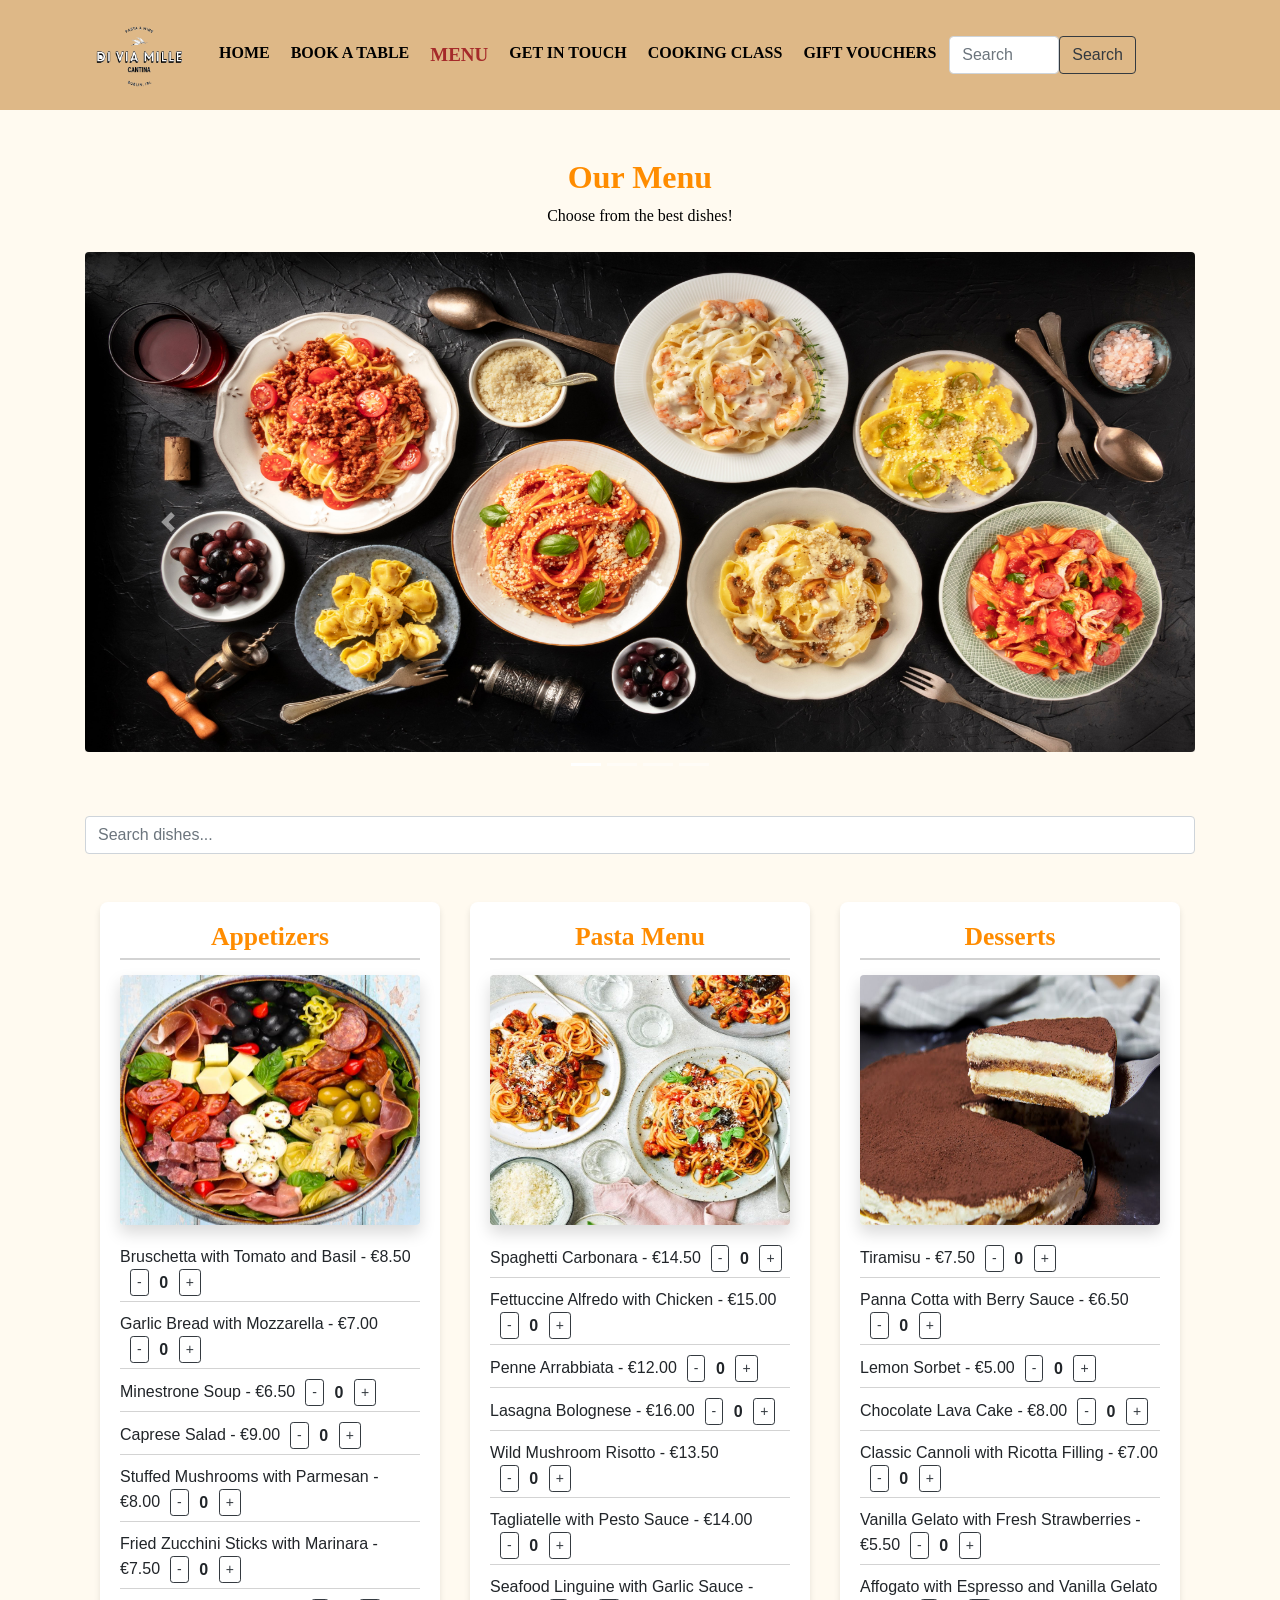
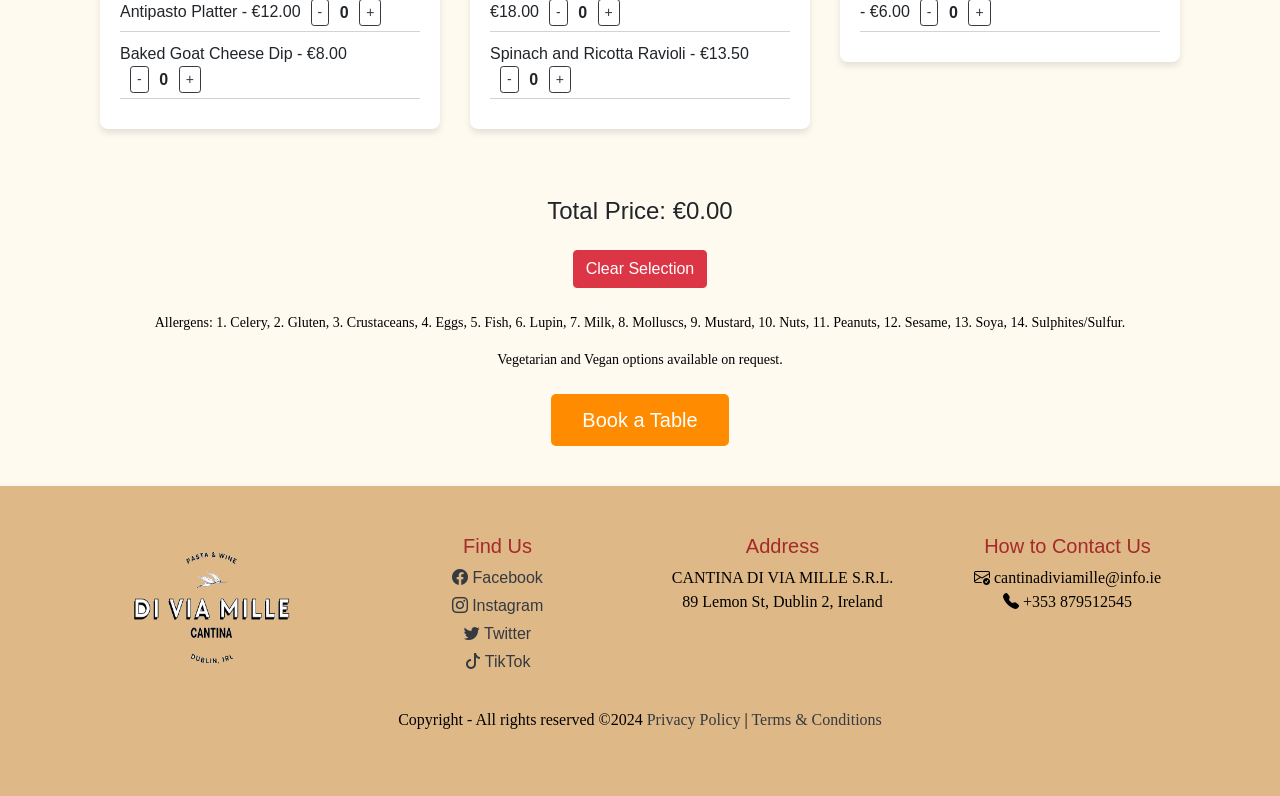
<file: menu.html>
<!doctypehtml><html lang=en><title>DI VIA MILLE - Menu</title><link href=https://maxcdn.bootstrapcdn.com/bootstrap/4.5.2/css/bootstrap.min.css rel=stylesheet><link href=https://cdn.jsdelivr.net/npm/bootstrap-icons/font/bootstrap-icons.css rel=stylesheet><link href=external-collaborative.css rel=stylesheet><link href=external-b.css rel=stylesheet><meta content="width=device-width,initial-scale=1"name=viewport><meta charset=UTF-8><meta content=en http-equiv=Content-Language><meta content="Explore our Italian menu with a variety of delicious appetizers, pasta, and desserts."name=description><meta content="Italian restaurant, pasta dishes, appetizers, desserts, tiramisu, DI VIA MILLE, authentic cuisine, Italian menu"name=keywords><meta content="DI VIA MILLE Team"name=author><meta content="index, follow"name=robots><meta content="DI VIA MILLE - Menu"property=og:title><meta content="Explore our Italian menu with a variety of delicious appetizers, pasta, and desserts."property=og:description><meta content=website property=og:type><meta content="DI VIA MILLE - Menu"name=twitter:title><meta content="Explore our Italian menu with a variety of delicious appetizers, pasta, and desserts."name=twitter:description><nav class="text-dark bg-opacity-50 navbar navbar-expand-lg p-2"><div class=container><a class=navbar-brand href=#><img alt=Logo class="align-text-top d-inline-block"src=Logo1.png height=80 width=110> </a><button class=navbar-toggler type=button aria-controls=navbarNavAltMarkup aria-expanded=false aria-label="Toggle navigation"data-bs-target=#navbarNavAltMarkup data-bs-toggle=collapse><span class=navbar-toggler-icon></span></button><div class="collapse navbar-collapse"id=navbarNavAltMarkup><div class="ms-auto navbar-nav"><a class=nav-link href=index.html>HOME</a> <a class=nav-link href=book-a-table.html>BOOK A TABLE</a> <a class="nav-link current-page"href=menu.html>MENU</a> <a class=nav-link href=get-in-touch.html>GET IN TOUCH</a> <a class=nav-link href=cooking-class.html>COOKING CLASS</a> <a class=nav-link href=giftvouchers.html>GIFT VOUCHERS</a></div><form class="ms-3 d-flex"role=search><input class="form-control me-2"id=navSearch placeholder=Search aria-label=Search style=width:110px type=search> <button class="btn btn-outline-dark"type=submit>Search</button></form></div></div></nav><div class="container mt-5"><h2 class=text-center>Our Menu</h2><p class=text-center>Choose from the best dishes!<div class="mt-4 carousel slide"id=pastaCarousel data-ride=carousel><ol class=carousel-indicators><li class=active data-slide-to=0 data-target=#pastaCarousel><li data-slide-to=1 data-target=#appetizersCarousel><li data-slide-to=2 data-target=#pastaCarousel><li data-slide-to=3 data-target=#tiramisuCarousel></ol><div class=carousel-inner><div class="carousel-item active"><img alt="Delicious Pasta Dish"class="rounded shadow d-block w-100"src=carousel-hager-1.jpg style=height:500px;width:auto></div><div class=carousel-item><img alt="Delicious Appetizers"class="rounded shadow d-block w-100"src=carousel-hager-2.jpg style=height:500px;width:auto></div><div class=carousel-item><img alt="Delicious Pasta Dish"class="rounded shadow d-block w-100"src=carousel-hager-3.jpg style=height:500px;width:auto></div><div class=carousel-item><img alt="Delicious Tiramisu"class="rounded shadow d-block w-100"src=carousel-hager-4.jpg style=height:500px;width:auto></div></div><a class=carousel-control-prev href=#pastaCarousel data-slide=prev role=button><span class=carousel-control-prev-icon aria-hidden=true></span> <span class=sr-only>Previous</span> </a><a class=carousel-control-next href=#pastaCarousel data-slide=next role=button><span class=carousel-control-next-icon aria-hidden=true></span> <span class=sr-only>Next</span></a></div><div class="text-center mt-4"><input class=form-control id=menuSearch placeholder="Search dishes..."></div><div class="container mt-5"><div class=row><div class=col-md-4><div class=menu-section><h2 class=menu-title>Appetizers</h2><div class=menu-image><img alt=Appetizers class="rounded shadow img-fluid"src=appetizers.jpg style=height:250px;width:100%></div><ul class=menu-list><li class=menu-item data-price=8.50>Bruschetta with Tomato and Basil - €8.50<div class=quantity-controls><button class="btn btn-outline-dark btn-sm decrease-btn">-</button> <span class=quantity-display>0</span> <button class="btn btn-outline-dark btn-sm increase-btn">+</button></div><li class=menu-item data-price=7.00>Garlic Bread with Mozzarella - €7.00<div class=quantity-controls><button class="btn btn-outline-dark btn-sm decrease-btn">-</button> <span class=quantity-display>0</span> <button class="btn btn-outline-dark btn-sm increase-btn">+</button></div><li class=menu-item data-price=6.50>Minestrone Soup - €6.50<div class=quantity-controls><button class="btn btn-outline-dark btn-sm decrease-btn">-</button> <span class=quantity-display>0</span> <button class="btn btn-outline-dark btn-sm increase-btn">+</button></div><li class=menu-item data-price=9.00>Caprese Salad - €9.00<div class=quantity-controls><button class="btn btn-outline-dark btn-sm decrease-btn">-</button> <span class=quantity-display>0</span> <button class="btn btn-outline-dark btn-sm increase-btn">+</button></div><li class=menu-item data-price=8.00>Stuffed Mushrooms with Parmesan - €8.00<div class=quantity-controls><button class="btn btn-outline-dark btn-sm decrease-btn">-</button> <span class=quantity-display>0</span> <button class="btn btn-outline-dark btn-sm increase-btn">+</button></div><li class=menu-item data-price=7.50>Fried Zucchini Sticks with Marinara - €7.50<div class=quantity-controls><button class="btn btn-outline-dark btn-sm decrease-btn">-</button> <span class=quantity-display>0</span> <button class="btn btn-outline-dark btn-sm increase-btn">+</button></div><li class=menu-item data-price=12.00>Antipasto Platter - €12.00<div class=quantity-controls><button class="btn btn-outline-dark btn-sm decrease-btn">-</button> <span class=quantity-display>0</span> <button class="btn btn-outline-dark btn-sm increase-btn">+</button></div><li class=menu-item data-price=8.00>Baked Goat Cheese Dip - €8.00<div class=quantity-controls><button class="btn btn-outline-dark btn-sm decrease-btn">-</button> <span class=quantity-display>0</span> <button class="btn btn-outline-dark btn-sm increase-btn">+</button></div></ul></div></div><div class=col-md-4><div class=menu-section><h2 class=menu-title>Pasta Menu</h2><div class=menu-image><img alt=Pasta class="rounded shadow img-fluid"src=pasta.jpg style=height:250px;width:100%></div><ul class=menu-list><li class=menu-item data-price=14.50>Spaghetti Carbonara - €14.50<div class=quantity-controls><button class="btn btn-outline-dark btn-sm decrease-btn">-</button> <span class=quantity-display>0</span> <button class="btn btn-outline-dark btn-sm increase-btn">+</button></div><li class=menu-item data-price=15.00>Fettuccine Alfredo with Chicken - €15.00<div class=quantity-controls><button class="btn btn-outline-dark btn-sm decrease-btn">-</button> <span class=quantity-display>0</span> <button class="btn btn-outline-dark btn-sm increase-btn">+</button></div><li class=menu-item data-price=12.00>Penne Arrabbiata - €12.00<div class=quantity-controls><button class="btn btn-outline-dark btn-sm decrease-btn">-</button> <span class=quantity-display>0</span> <button class="btn btn-outline-dark btn-sm increase-btn">+</button></div><li class=menu-item data-price=16.00>Lasagna Bolognese - €16.00<div class=quantity-controls><button class="btn btn-outline-dark btn-sm decrease-btn">-</button> <span class=quantity-display>0</span> <button class="btn btn-outline-dark btn-sm increase-btn">+</button></div><li class=menu-item data-price=13.50>Wild Mushroom Risotto - €13.50<div class=quantity-controls><button class="btn btn-outline-dark btn-sm decrease-btn">-</button> <span class=quantity-display>0</span> <button class="btn btn-outline-dark btn-sm increase-btn">+</button></div><li class=menu-item data-price=14.00>Tagliatelle with Pesto Sauce - €14.00<div class=quantity-controls><button class="btn btn-outline-dark btn-sm decrease-btn">-</button> <span class=quantity-display>0</span> <button class="btn btn-outline-dark btn-sm increase-btn">+</button></div><li class=menu-item data-price=18.00>Seafood Linguine with Garlic Sauce - €18.00<div class=quantity-controls><button class="btn btn-outline-dark btn-sm decrease-btn">-</button> <span class=quantity-display>0</span> <button class="btn btn-outline-dark btn-sm increase-btn">+</button></div><li class=menu-item data-price=13.50>Spinach and Ricotta Ravioli - €13.50<div class=quantity-controls><button class="btn btn-outline-dark btn-sm decrease-btn">-</button> <span class=quantity-display>0</span> <button class="btn btn-outline-dark btn-sm increase-btn">+</button></div></ul></div></div><div class=col-md-4><div class=menu-section><h2 class=menu-title>Desserts</h2><div class=menu-image><img alt=Desserts class="rounded shadow img-fluid"src=tiramisu.jpg style=height:250px;width:100%></div><ul class=menu-list><li class=menu-item data-price=7.50>Tiramisu - €7.50<div class=quantity-controls><button class="btn btn-outline-dark btn-sm decrease-btn">-</button> <span class=quantity-display>0</span> <button class="btn btn-outline-dark btn-sm increase-btn">+</button></div><li class=menu-item data-price=6.50>Panna Cotta with Berry Sauce - €6.50<div class=quantity-controls><button class="btn btn-outline-dark btn-sm decrease-btn">-</button> <span class=quantity-display>0</span> <button class="btn btn-outline-dark btn-sm increase-btn">+</button></div><li class=menu-item data-price=5.00>Lemon Sorbet - €5.00<div class=quantity-controls><button class="btn btn-outline-dark btn-sm decrease-btn">-</button> <span class=quantity-display>0</span> <button class="btn btn-outline-dark btn-sm increase-btn">+</button></div><li class=menu-item data-price=8.00>Chocolate Lava Cake - €8.00<div class=quantity-controls><button class="btn btn-outline-dark btn-sm decrease-btn">-</button> <span class=quantity-display>0</span> <button class="btn btn-outline-dark btn-sm increase-btn">+</button></div><li class=menu-item data-price=7.00>Classic Cannoli with Ricotta Filling - €7.00<div class=quantity-controls><button class="btn btn-outline-dark btn-sm decrease-btn">-</button> <span class=quantity-display>0</span> <button class="btn btn-outline-dark btn-sm increase-btn">+</button></div><li class=menu-item data-price=5.50>Vanilla Gelato with Fresh Strawberries - €5.50<div class=quantity-controls><button class="btn btn-outline-dark btn-sm decrease-btn">-</button> <span class=quantity-display>0</span> <button class="btn btn-outline-dark btn-sm increase-btn">+</button></div><li class=menu-item data-price=6.00>Affogato with Espresso and Vanilla Gelato - €6.00<div class=quantity-controls><button class="btn btn-outline-dark btn-sm decrease-btn">-</button> <span class=quantity-display>0</span> <button class="btn btn-outline-dark btn-sm increase-btn">+</button></div></ul></div></div></div><div class="text-center mt-5"><h4>Total Price: €<span id=total-price>0.00</span></h4><button class="btn btn-danger mt-3"id=clear-quantities>Clear Selection</button></div><div class="mt-4 allergens-info"><p>Allergens: 1. Celery, 2. Gluten, 3. Crustaceans, 4. Eggs, 5. Fish, 6. Lupin, 7. Milk, 8. Molluscs, 9. Mustard, 10. Nuts, 11. Peanuts, 12. Sesame, 13. Soya, 14. Sulphites/Sulfur.<p>Vegetarian and Vegan options available on request.</div><div class="text-center mt-4 book-button-container"><a class="btn btn-book-table"href=book-a-table.html>Book a Table</a></div></div></div><footer class="text-center footer py-5 text-dark"><div class=container><div class=row><div class="text-center col-xs-12 col-lg-3 col-md-6"><div class=ps-5><img alt=Logo class=img-footer src=Logo1.png height=150 width=200></div></div><div class="text-center col-xs-12 col-lg-3 col-md-6"><h5 class="text-center mb-2">Find Us</h5><div class="ps-5 mb-1"><a class="text-dark text-decoration-none me-3"href=https://facebook.com target=_blank><i class="bi fs-5 bi-facebook"></i> Facebook</a></div><div class="text-center mb-1 ps-5"><a class="text-dark text-decoration-none me-3"href=https://instagram.com target=_blank><i class="bi fs-5 bi-instagram"></i> Instagram</a></div><div class="text-center mb-1 ps-5"><a class="text-dark text-decoration-none me-3"href=https://x.com target=_blank><i class="bi fs-5 bi-twitter"></i> Twitter</a></div><div class="text-center mb-1 ps-5"><a class="text-dark text-decoration-none"href=https://tiktok.com target=_blank><i class="bi fs-5 bi-tiktok"></i> TikTok</a></div></div><div class="text-center col-xs-12 col-lg-3 col-md-6"><h5 class="text-center mb-2">Address</h5><p>CANTINA DI VIA MILLE S.R.L.<br>89 Lemon St, Dublin 2, Ireland</div><div class="text-center col-xs-12 col-lg-3 col-md-6"><h5 class="text-center mb-2">How to Contact Us</h5><p><i class="bi bi-envelope-check"></i> cantinadiviamille@info.ie<br><i class="bi bi-telephone-fill"></i> +353 879512545</div></div><div class="row pb-0"><div class="text-center col-xs-12 col-lg-12 col-md-12 pt-4"><p>Copyright - All rights reserved ©2024 <a class="text-dark ms-3"href=#>Privacy Policy</a> | <a class="text-dark ms-2"href=#>Terms & Conditions</a></div></div></div></footer><script>menuItemsSearchFunction=function(){const searchTerm=this.value.toLowerCase();document.querySelectorAll(".menu-list li").forEach((item)=>{const text=item.textContent.toLowerCase();item.style.display=text.includes(searchTerm)?"":"none"})};document.getElementById("menuSearch").addEventListener("input",menuItemsSearchFunction);document.getElementById("navSearch").addEventListener("input",menuItemsSearchFunction);function updateTotalPrice(){let total=0;document.querySelectorAll('.menu-item').forEach(item=>{const price=parseFloat(item.getAttribute('data-price'));const quantity=parseInt(item.querySelector('.quantity-display').innerText);total+=price*quantity});document.getElementById('total-price').innerText=total.toFixed(2)}
    document.addEventListener("DOMContentLoaded",function(){const menuItems=document.querySelectorAll(".menu-item");menuItems.forEach((item)=>{const decreaseBtn=item.querySelector(".decrease-btn");const increaseBtn=item.querySelector(".increase-btn");const quantityDisplay=item.querySelector(".quantity-display");increaseBtn.addEventListener("click",()=>{let quantity=parseInt(quantityDisplay.innerText);quantity++;quantityDisplay.innerText=quantity;updateTotalPrice()});decreaseBtn.addEventListener("click",()=>{let quantity=parseInt(quantityDisplay.innerText);if(quantity>0){quantity--;quantityDisplay.innerText=quantity;updateTotalPrice()}})})});document.getElementById("clear-quantities").addEventListener("click",function(){const quantities=document.querySelectorAll(".quantity-display");quantities.forEach(quantity=>{quantity.textContent=0});updateTotalPrice()});updateTotalPrice()</script><script src=https://code.jquery.com/jquery-3.5.1.slim.min.js></script><script src=https://cdn.jsdelivr.net/npm/@popperjs/core@2.9.2/dist/umd/popper.min.js></script><script src=https://maxcdn.bootstrapcdn.com/bootstrap/4.5.2/js/bootstrap.min.js></script>
</file>
